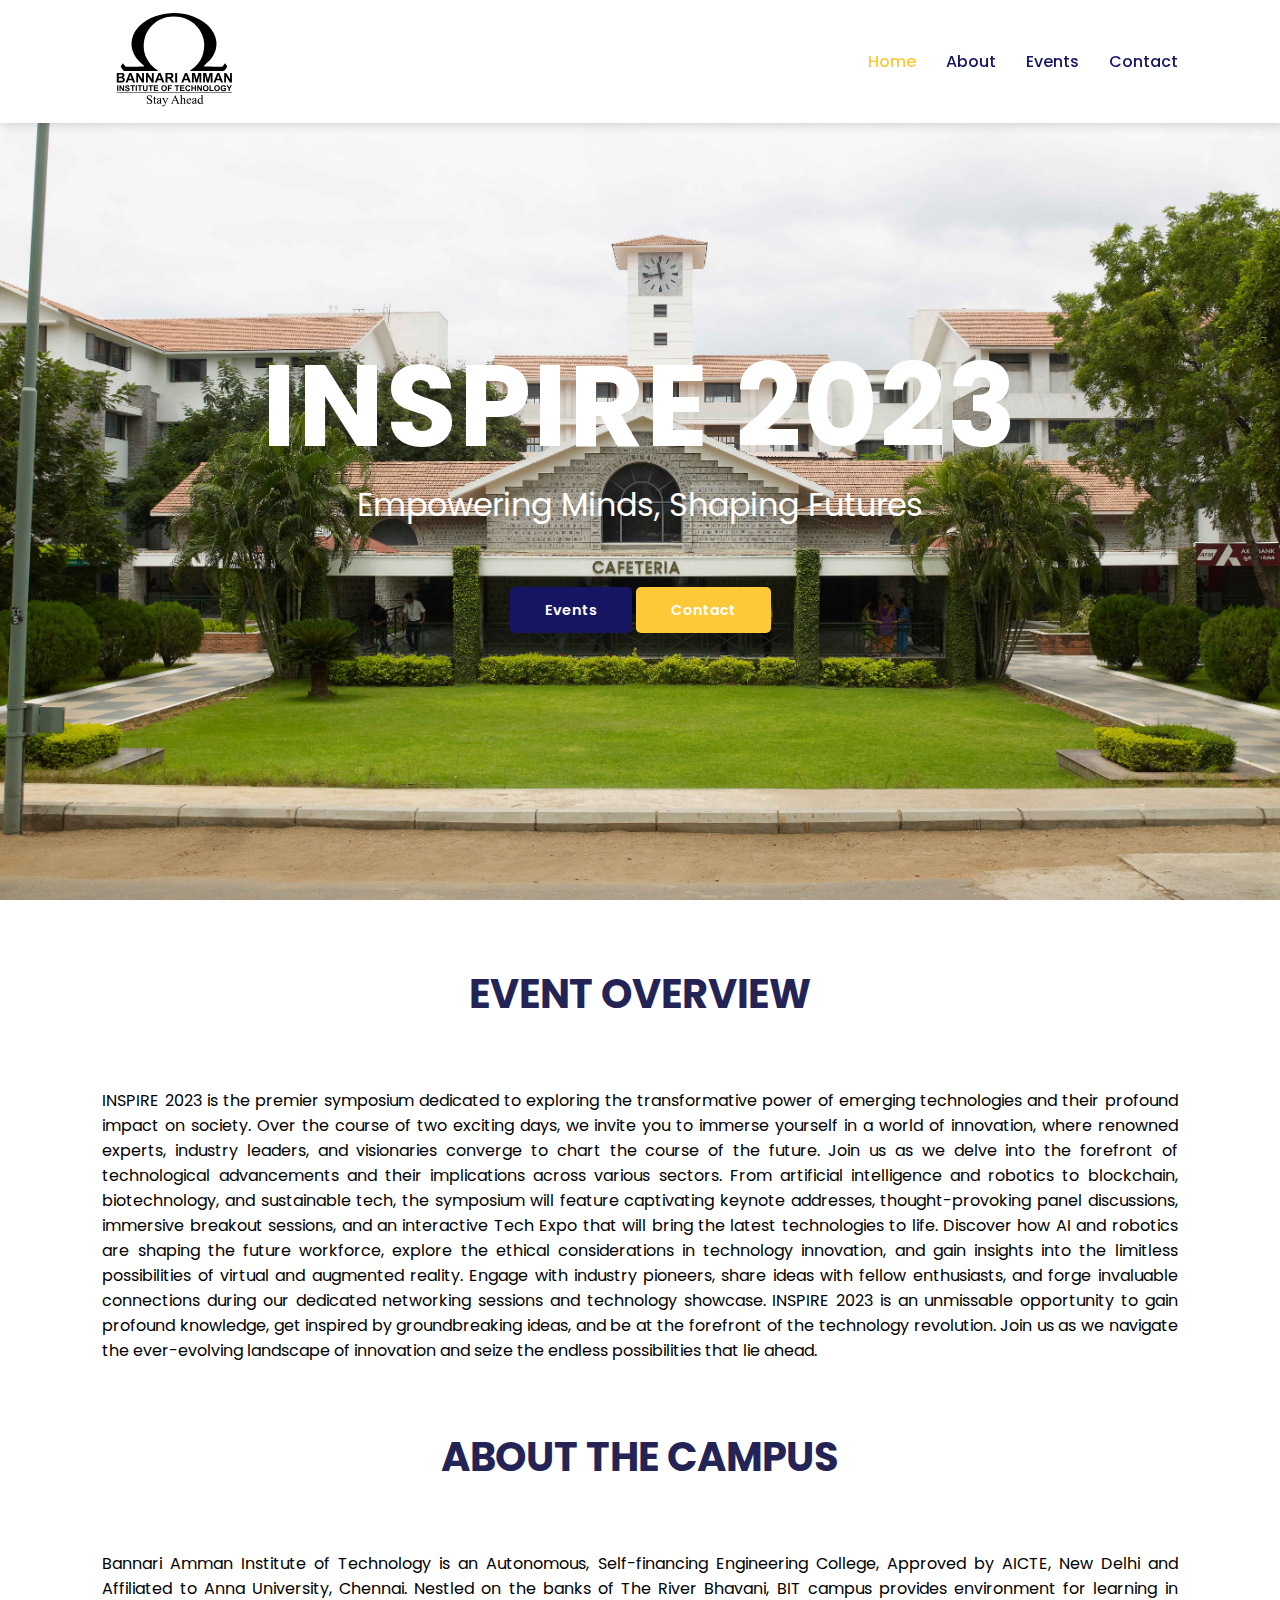
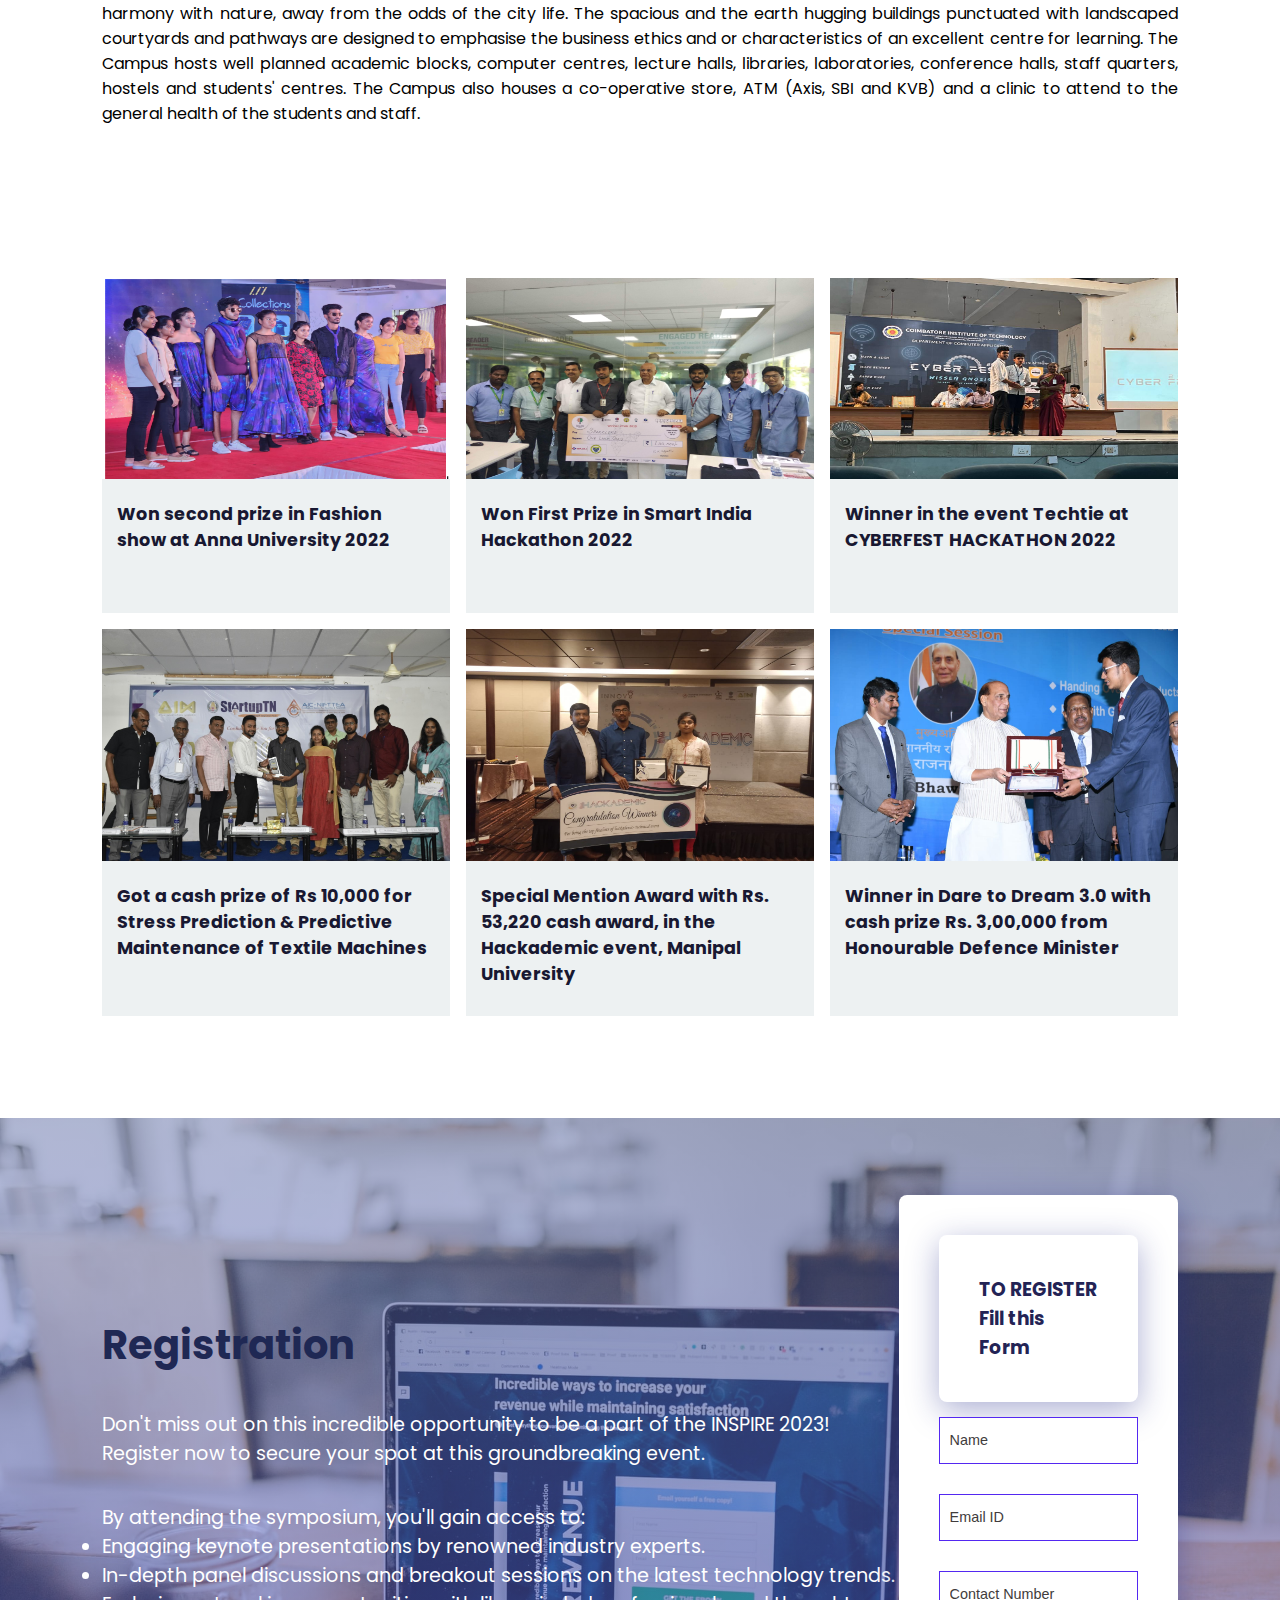
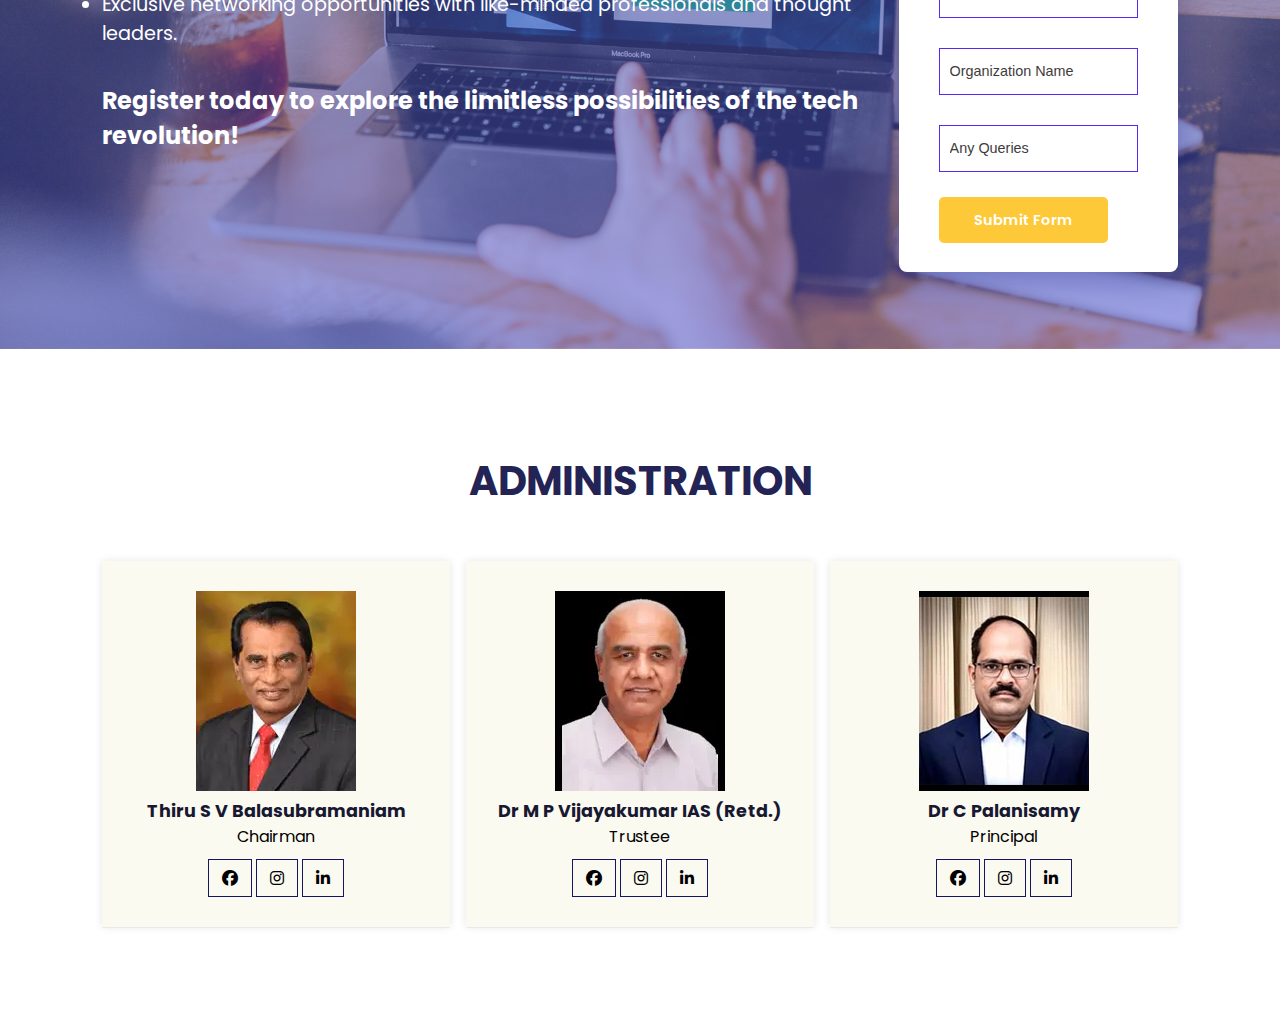
<file: index.html>
<!DOCTYPE html>
<html lang="en">
<head>
	<meta charset="UTF-8">
	<meta name="viewport" content="width=device-width, initial-scale=1.0">
	<title>INSPIRE 2023</title>

	<!-- font Awesome CDN link -->
	<link rel="stylesheet" href="https://cdnjs.cloudflare.com/ajax/libs/font-awesome/6.1.1/css/all.min.css" />

	<!-- External CSS -->
	<link rel="stylesheet" href="style.css">

	<!-- JQuery CDN link -->
	<script src="https://code.jquery.com/jquery-3.6.0.min.js" integrity="sha256-/xUj+3OJU5yExlq6GSYGSHk7tPXikynS7ogEvDej/m4=" crossorigin="anonymous"></script>
</head>
<body>
	<!-- Navigation start -->
	<nav>
		<img src="img/logo.svg" class="logo" alt="">

		<div class="navigation">
			<ul>
				<i id="menu-close" class="fas fa-times"></i>
				<li><a href="index.html" class="active">Home</a></li>
				<li><a href="about.html">About</a></li>
				<li><a href="courses.html">Events</a></li>
				<li><a href="contact.html">Contact</a></li>
			</ul>

			<img src="img/menu.png" id="menu-btn" alt="">
		</div>
	</nav>
	<!-- Navigation ends -->


	<!-- Hero section starts from here -->
	<section id="home">
		<h2>
			INSPIRE 2023
		</h2>
		<p>
			Empowering Minds, Shaping Futures
		</p><br><br>
		<div class="btn">
			<a href="courses.html" class="blue">Events</a>
			<a href="contact.html" class="yellow">Contact</a>
		</div>
	</section>
	<!-- Hero section ends from here -->


	<!-- Features section starts from here -->
	<section id="features">
		<h1>EVENT OVERVIEW</h1>
		<p>INSPIRE 2023 is the premier symposium dedicated to exploring the transformative power of emerging technologies and their profound impact on society. Over the course of two exciting days, we invite you to immerse yourself in a world of innovation, where renowned experts, industry leaders, and visionaries converge to chart the course of the future. Join us as we delve into the forefront of technological advancements and their implications across various sectors. From artificial intelligence and robotics to blockchain, biotechnology, and sustainable tech, the symposium will feature captivating keynote addresses, thought-provoking panel discussions, immersive breakout sessions, and an interactive Tech Expo that will bring the latest technologies to life. Discover how AI and robotics are shaping the future workforce, explore the ethical considerations in technology innovation, and gain insights into the limitless possibilities of virtual and augmented reality. Engage with industry pioneers, share ideas with fellow enthusiasts, and forge invaluable connections during our dedicated networking sessions and technology showcase. INSPIRE 2023 is an unmissable opportunity to gain profound knowledge, get inspired by groundbreaking ideas, and be at the forefront of the technology revolution. Join us as we navigate the ever-evolving landscape of innovation and seize the endless possibilities that lie ahead.</p>
		<h1>ABOUT THE CAMPUS</h1>
		<p>Bannari Amman Institute of Technology is an Autonomous, Self-financing Engineering College, Approved by AICTE, New Delhi and Affiliated to Anna University, Chennai. Nestled on the banks of The River Bhavani, BIT campus provides environment for learning in harmony with nature, away from the odds of the city life. The spacious and the earth hugging buildings punctuated with landscaped courtyards and pathways are designed to emphasise the business ethics and or characteristics of an excellent centre for learning. The Campus hosts well planned academic blocks, computer centres, lecture halls, libraries, laboratories, conference halls, staff quarters, hostels and students' centres. The Campus also houses a co-operative store, ATM (Axis, SBI and KVB) and a clinic to attend to the general health of the students and staff.</p>
		</div>
	</section>
	<!-- Features section ends from here -->


	<!-- Courses section starts from here -->
	<section id="course">
		<div class="course-box">
			<div class="courses">
				<img src="img/c1.jpg" alt="">
				<div class="details">
					<h6>Won second prize in Fashion show at Anna University 2022</h6>
				</div>
			</div>

			<div class="courses">
				<img src="img/c2.jpg" alt="">
				<div class="details">
					<h6>Won First Prize in Smart India Hackathon 2022</h6>
				</div>
			</div>

			<div class="courses">
				<img src="img/c3.jpg" alt="">
				<div class="details">
					<h6>Winner in the event Techtie at CYBERFEST HACKATHON 2022</h6>
				</div>
			</div>

			<div class="courses">
				<img src="img/c4.jpg" alt="">
				<div class="details">
					<h6>Got a cash prize of Rs 10,000 for Stress Prediction & Predictive Maintenance of Textile Machines</h6>
				</div>
			</div>

			<div class="courses">
				<img src="img/c5.jpg" alt="">
				<div class="details">
					<h6>Special Mention Award with Rs. 53,220 cash award, in the Hackademic event, Manipal University</h6>
				</div>
			</div>

			<div class="courses">
				<img src="img/c6.jpg" alt="">
				<div class="details">
					<h6>Winner in Dare to Dream 3.0 with cash prize Rs. 3,00,000 from Honourable Defence Minister</h6>
				</div>
			</div>
		</div>
	</section>
	<!-- Courses section ends from here -->


	<!-- Registration section starts from here -->
	<section id="registration">
		<div class="reminder">
			<h1>Registration</h1>
			<br>
			<p>Don't miss out on this incredible opportunity to be a part of the INSPIRE 2023!<br>Register now to secure your spot at this groundbreaking event.</p>
			<br>
			<p>By attending the symposium, you'll gain access to:</p>
			<ul>
				<li>Engaging keynote presentations by renowned industry experts.</li>
				<li>In-depth panel discussions and breakout sessions on the latest technology trends.</li>
				<li>Exclusive networking opportunities with like-minded professionals and thought leaders.</li>
			</ul><br>
			<h3>Register today to explore the limitless possibilities of the tech revolution!</h3>
		</div>

		<div class="form">
			<h3>TO REGISTER<br>Fill this Form</h3>
			<input type="text" placeholder="Name" name="" id="">
			<input type="email" placeholder="Email ID" name="" id="">
			<input type="text" placeholder="Contact Number" name="" id="">
			<input type="text" placeholder="Organization Name" name="" id="">
			<input type="text" placeholder="Any Queries" name="" id="">

			<div class="btn">
				<a href="#" class="yellow">Submit Form</a>
			</div>
		</div>
	</section>
	<!-- Registration section ends from here -->


	<!-- Experts section starts from here -->
	<section id="experts">
		<h1>ADMINISTRATION</h1>
		<div class="expert-box">
			<div class="profile">
				<img src="img/pro1.webp" alt="">
				<h6>Thiru S V Balasubramaniam</h6>
				<p>Chairman</p>
				<div class="pro-links">
					<i class="fab fa-facebook"></i>
					<i class="fab fa-instagram"></i>
					<i class="fab fa-linkedin-in"></i>
				</div>
			</div>

			<div class="profile">
				<img src="img/pro2.webp" alt="">
				<h6>Dr M P Vijayakumar IAS (Retd.) </h6>
				<p>Trustee</p>
				<div class="pro-links">
					<i class="fab fa-facebook"></i>
					<i class="fab fa-instagram"></i>
					<i class="fab fa-linkedin-in"></i>
				</div>
			</div>

			<div class="profile">
				<img src="img/pro3.webp" alt="">
				<h6>Dr C Palanisamy</h6>
				<p>Principal</p>
				<div class="pro-links">
					<i class="fab fa-facebook"></i>
					<i class="fab fa-instagram"></i>
					<i class="fab fa-linkedin-in"></i>
				</div>
			</div>

		</div>
	</section>
	<!-- Experts section ends from here -->

	
	<script>
		// Show menu links on burger click
		$('#menu-btn').click(function(){
			$('nav .navigation ul').addClass('active')
		});

		// Hide navbar on click function
		$('#menu-close').click(function(){
			$('nav .navigation ul').removeClass('active')
		});
	</script>
</body>
</html>
</file>
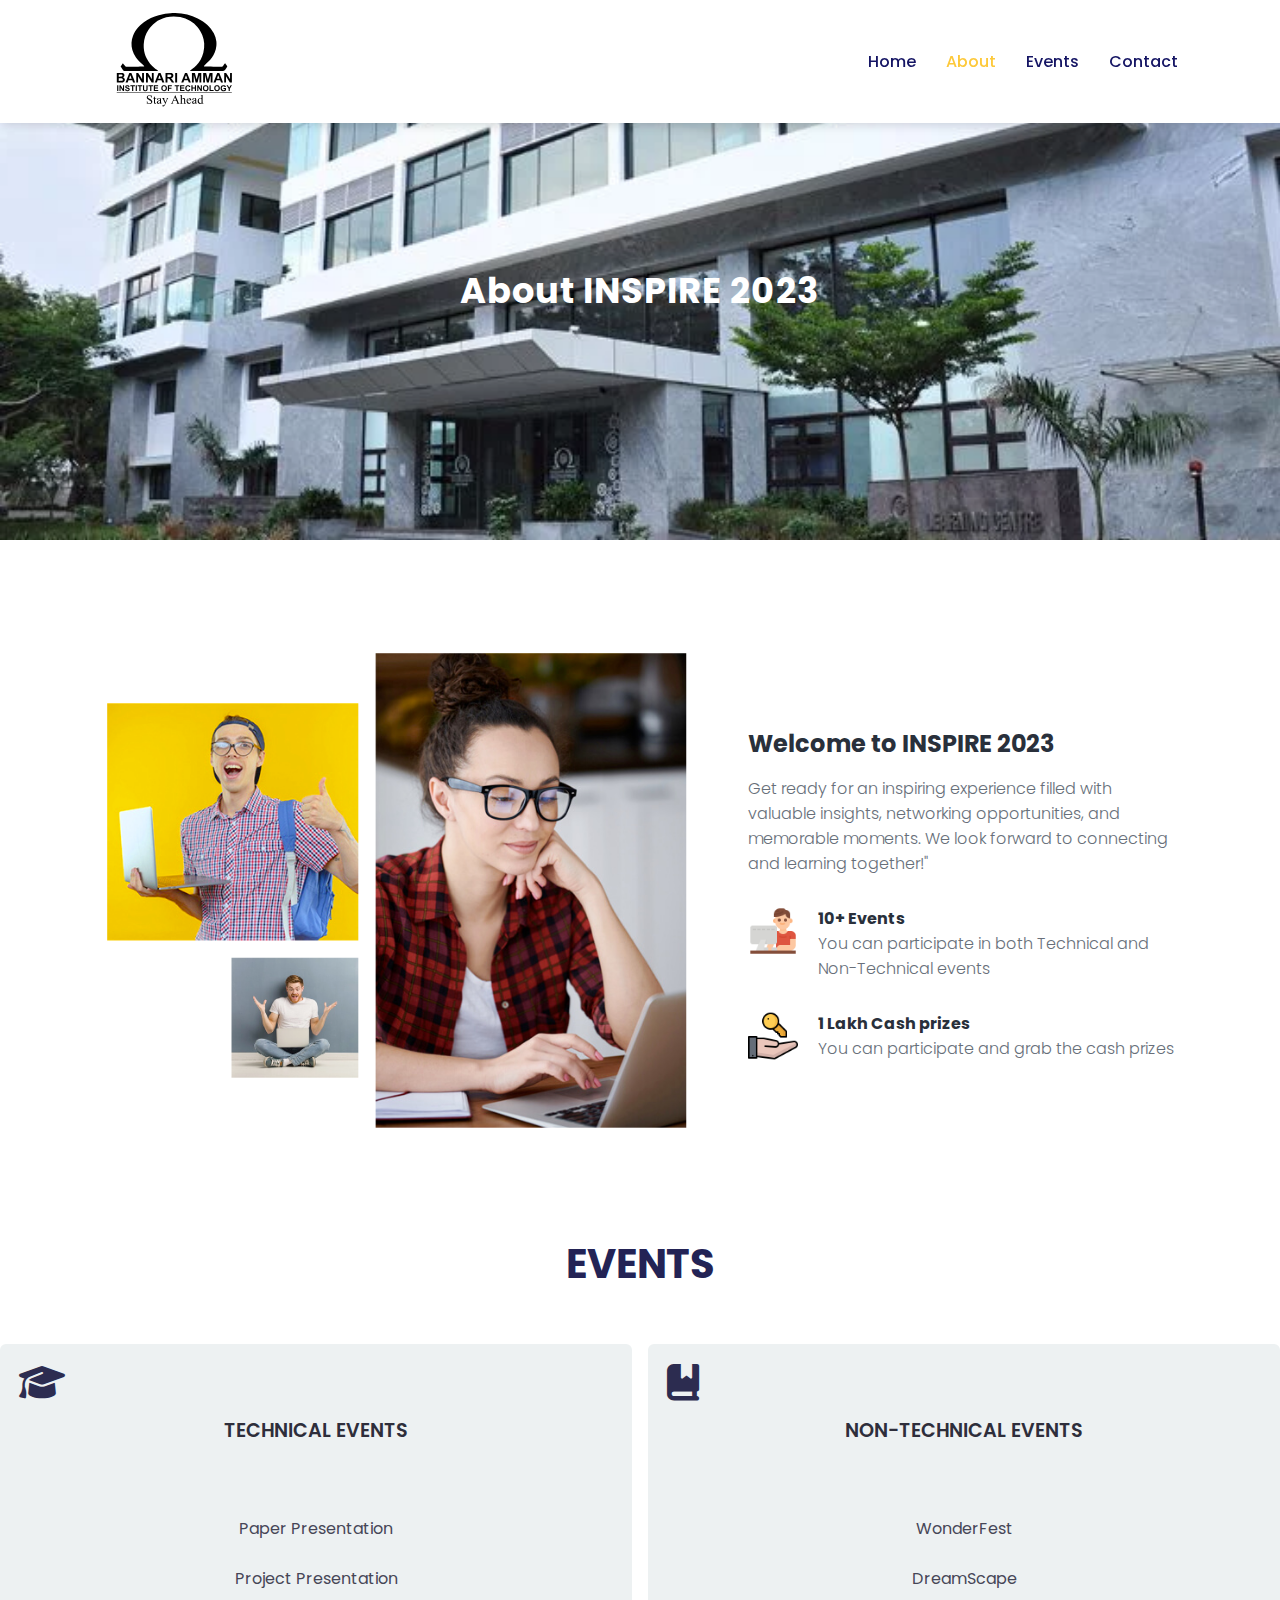
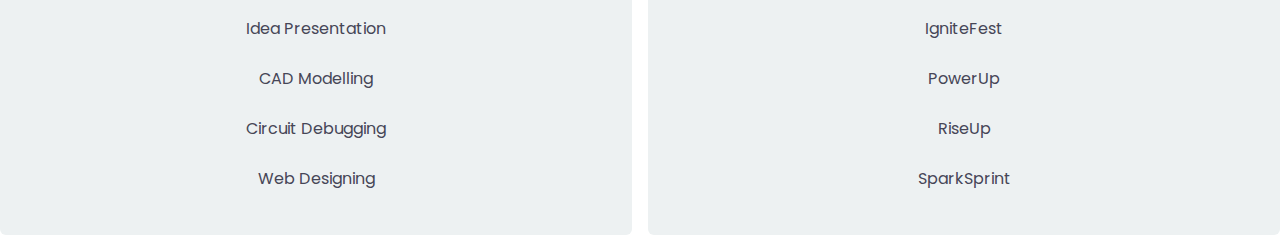
<file: about.html>
<!DOCTYPE html>
<html lang="en">
<head>
	<meta charset="UTF-8">
	<meta name="viewport" content="width=device-width, initial-scale=1.0">
	<title>INSPIRE 2023</title>

	<!-- font Awesome CDN link -->
	<link rel="stylesheet" href="https://cdnjs.cloudflare.com/ajax/libs/font-awesome/6.1.1/css/all.min.css" />

	<!-- External CSS -->
	<link rel="stylesheet" href="style.css">
	<link rel="stylesheet" href="about.css">

	<!-- JQuery CDN link -->
	<script src="https://code.jquery.com/jquery-3.6.0.min.js" integrity="sha256-/xUj+3OJU5yExlq6GSYGSHk7tPXikynS7ogEvDej/m4=" crossorigin="anonymous"></script>
</head>
<body>
	<!-- Navigation start -->
	<nav>
		<img src="img/logo.svg" class="logo" alt="">

		<div class="navigation">
			<ul>
				<i id="menu-close" class="fas fa-times"></i>
				<li><a href="index.html">Home</a></li>
				<li><a href="about.html" class="active">About</a></li>
				<li><a href="courses.html">Events</a></li>
				<li><a href="contact.html">Contact</a></li>
			</ul>

			<img src="img/menu.png" id="menu-btn" alt="">
		</div>
	</nav>
	<!-- Navigation ends -->


	<!-- Hero section starts from here -->
	<section id="about-home">
		<h2>
			About INSPIRE 2023
		</h2>
	</section>
	<!-- Hero section ends from here -->


	<!-- About section starts from here -->
	<section id="about-container">
		<div class="about-img">
			<img src="img/a.png" alt="">
		</div>
		<div class="about-text">
			<h2>
				Welcome to INSPIRE 2023
			</h2>
			<p>
				Get ready for an inspiring experience filled with valuable insights, networking opportunities, and memorable moments. We look forward to connecting and learning together!"
			</p>

			<div class="about-fe">
				<img src="img/fe1.png" alt="">
				<div class="fe-text">
					<h5>10+ Events</h5>
					<p>
						You can participate in both Technical and Non-Technical events
					</p>
				</div>
			</div>
			<div class="about-fe">
				<img src="img/fe2.png" alt="">
				<div class="fe-text">
					<h5>1 Lakh Cash prizes</h5>
					<p>
						You can participate and grab the cash prizes
					</p>
				</div>
			</div>
		</div>
	</section>
	<!-- About section ends from here -->


	<!-- Features section starts from here -->
	<section id="features">
		<h1>EVENTS</h1>

		<div class="fea-base">
			<div class="fea-box">
				<i class="fas fa-graduation-cap"></i>
				<h3>TECHNICAL EVENTS</h3>
				<p>
					Paper Presentation<br><br>
					Project Presentation<br><br>
					Idea Presentation<br><br>
					CAD Modelling<br><br>
					Circuit Debugging<br><br>
					Web Designing<br><br>
				</p>
			</div>

			<div class="fea-box">
				<i class="fa-solid fa-book-bookmark"></i>
				<h3>NON-TECHNICAL EVENTS</h3>
				<p>
					WonderFest<br><br>
					DreamScape<br><br>
					IgniteFest<br><br>
					PowerUp<br><br>
					RiseUp<br><br>
					SparkSprint<br><br>
				</p>
			</div>
		</div>
	</section>
	<!-- Features section ends from here -->

	<script>
		// Show menu links on burger click
		$('#menu-btn').click(function(){
			$('nav .navigation ul').addClass('active')
		});

		// Hide navbar on click function
		$('#menu-close').click(function(){
			$('nav .navigation ul').removeClass('active')
		});
	</script>
</body>
</html>
</file>
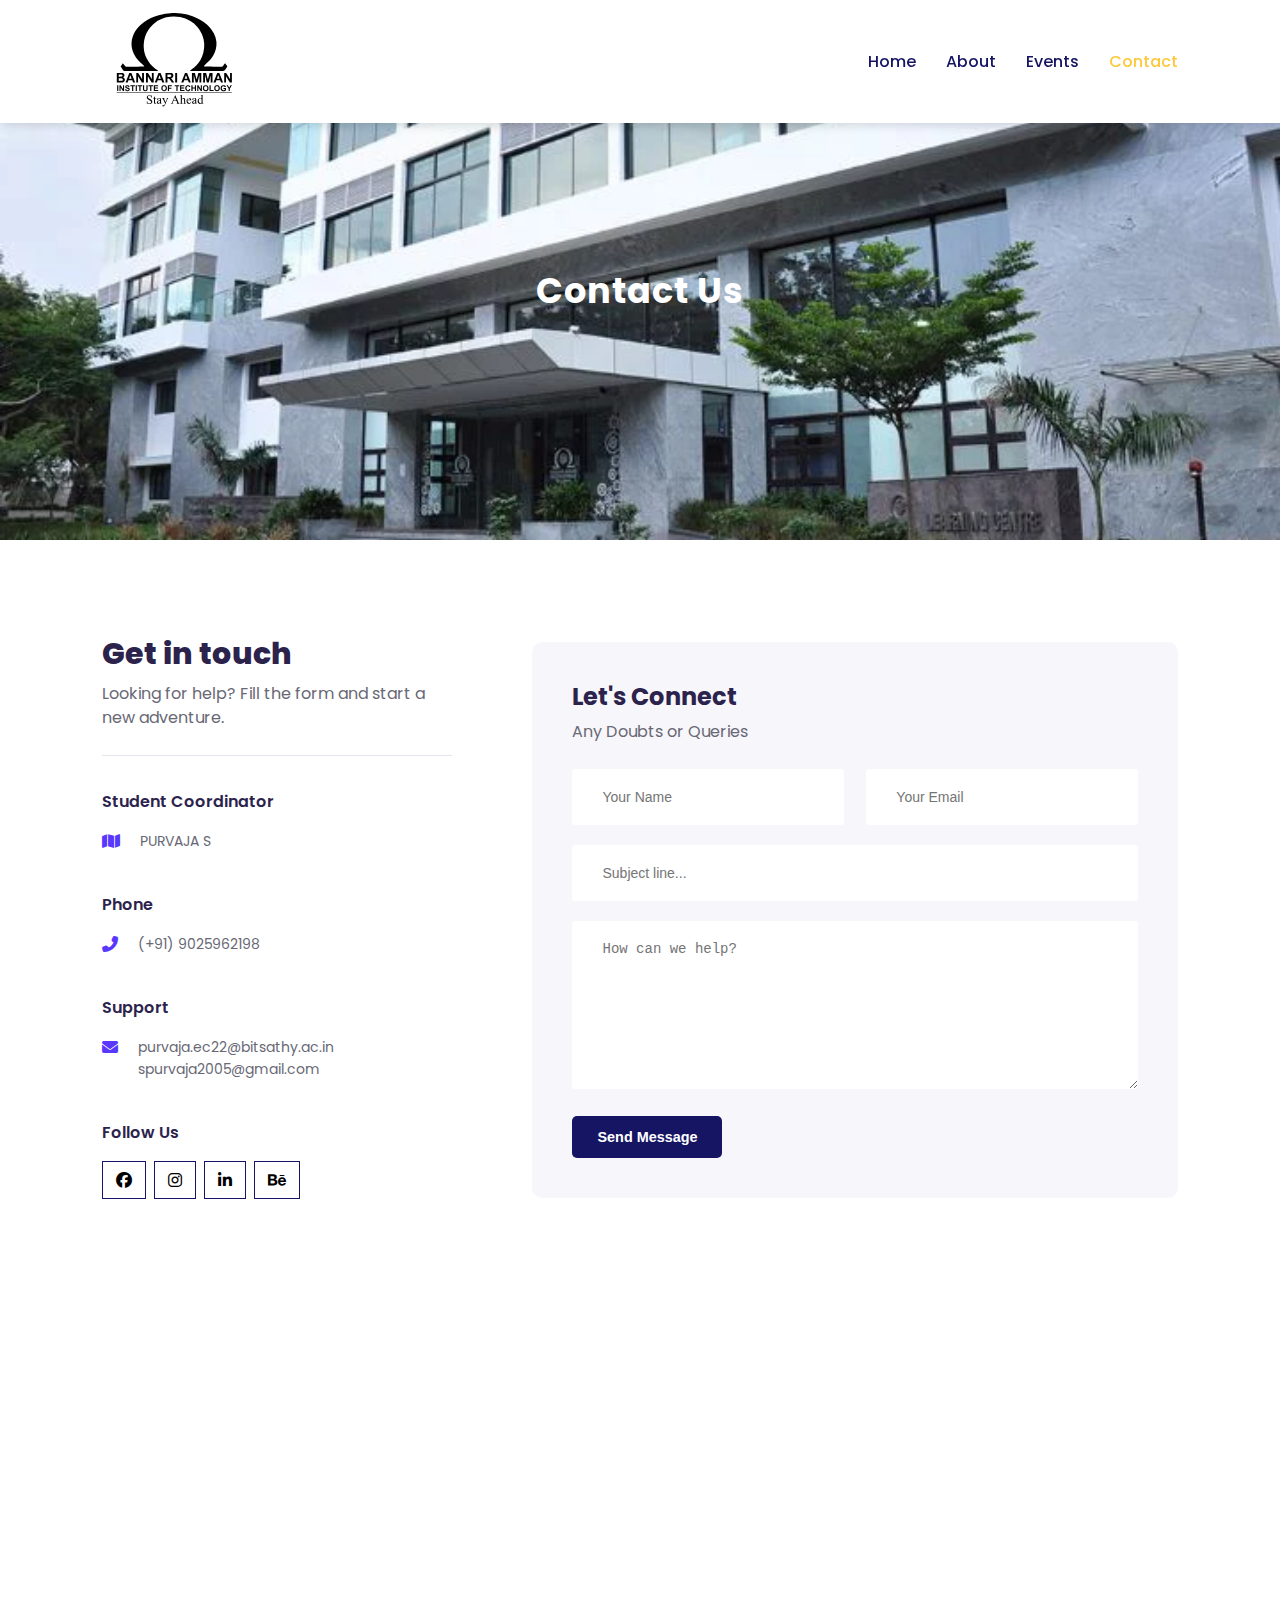
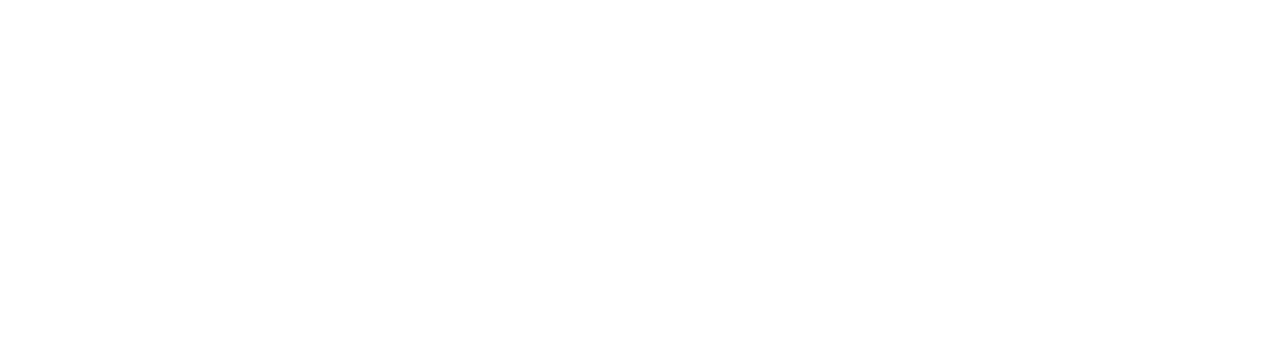
<file: contact.html>
<!DOCTYPE html>
<html lang="en">
<head>
	<meta charset="UTF-8">
	<meta name="viewport" content="width=device-width, initial-scale=1.0">
	<title>Contact Us</title>

	<!-- font Awesome CDN link -->
	<link rel="stylesheet" href="https://cdnjs.cloudflare.com/ajax/libs/font-awesome/6.1.1/css/all.min.css" />

	<!-- External CSS -->
	<link rel="stylesheet" href="style.css">
	<link rel="stylesheet" href="about.css">
	<link rel="stylesheet" href="course-inner.css">
	<link rel="stylesheet" href="contact.css">

	<!-- JQuery CDN link -->
	<script src="https://code.jquery.com/jquery-3.6.0.min.js" integrity="sha256-/xUj+3OJU5yExlq6GSYGSHk7tPXikynS7ogEvDej/m4=" crossorigin="anonymous"></script>
</head>
<body>
	<!-- Navigation start -->
	<nav>
		<img src="img/logo.svg" class="logo" alt="">

		<div class="navigation">
			<ul>
				<i id="menu-close" class="fas fa-times"></i>
				<li><a href="index.html">Home</a></li>
				<li><a href="about.html">About</a></li>
				<li><a href="courses.html">Events</a></li>
				<li><a href="contact.html" class="active">Contact</a></li>
			</ul>

			<img src="img/menu.png" id="menu-btn" alt="">
		</div>
	</nav>
	<!-- Navigation ends -->


	<!-- Hero section starts from here -->
	<section id="about-home">
		<h2>
			Contact Us
		</h2>
	</section>
	<!-- Hero section ends from here -->


	<section id="contact">
		<div class="getin">
			<h2>Get in touch</h2>
			<p>Looking for help? Fill the form and start a new adventure.</p>

			<div class="getin-details">
				<h3>Student Coordinator</h3>
				<div>
					<i class="fa-solid fa-map get"></i>
					<p>PURVAJA S </p>
				</div>

				<h3>Phone</h3>
				<div>
					<i class="fas fa-phone-alt get"></i>
					<p>(+91) 9025962198 </p>
				</div>

				<h3>Support</h3>
				<div>
					<i class="fa-solid fa-envelope get"></i>
					<p>purvaja.ec22@bitsathy.ac.in <br> spurvaja2005@gmail.com </p>
				</div>

				<h3>Follow Us</h3>
				<div class="pro-links">
					<i class="fab fa-facebook"></i>
					<i class="fab fa-instagram"></i>
					<i class="fab fa-linkedin-in"></i>
					<i class="fab fa-behance"></i>
				</div>
			</div>
		</div>

		<div class="form">
			<h4>Let's Connect</h4>
			<p>Any Doubts or Queries</p>
			<div class="form-row">
				<input type="text" placeholder="Your Name">
				<input type="email" placeholder="Your Email">
			</div>
			<div class="form-col">
				<input type="text" placeholder="Subject line...">
			</div>
			<div class="form-col">
				<textarea name="" id="" cols="30" rows="8" placeholder="How can we help?"></textarea>
			</div>

			<div class="form-col">
				<button>Send Message</button>
			</div>
		</div>
	</section>


	<section id="map">
		<iframe src="https://www.google.com/maps/embed?pb=!1m18!1m12!1m3!1d30711686.029386617!2d64.41853642919325!3d20.009139591170264!2m3!1f0!2f0!3f0!3m2!1i1024!2i768!4f13.1!3m3!1m2!1s0x30635ff06b92b791%3A0xd78c4fa1854213a6!2sIndia!5e0!3m2!1sen!2sin!4v1652012148253!5m2!1sen!2sin" style="border:0;" allowfullscreen="" loading="lazy" referrerpolicy="no-referrer-when-downgrade"></iframe>
	</section>


	

	<script>
		// Show menu links on burger click
		$('#menu-btn').click(function(){
			$('nav .navigation ul').addClass('active')
		});

		// Hide navbar on click function
		$('#menu-close').click(function(){
			$('nav .navigation ul').removeClass('active')
		});
	</script>
</body>
</html>
</file>
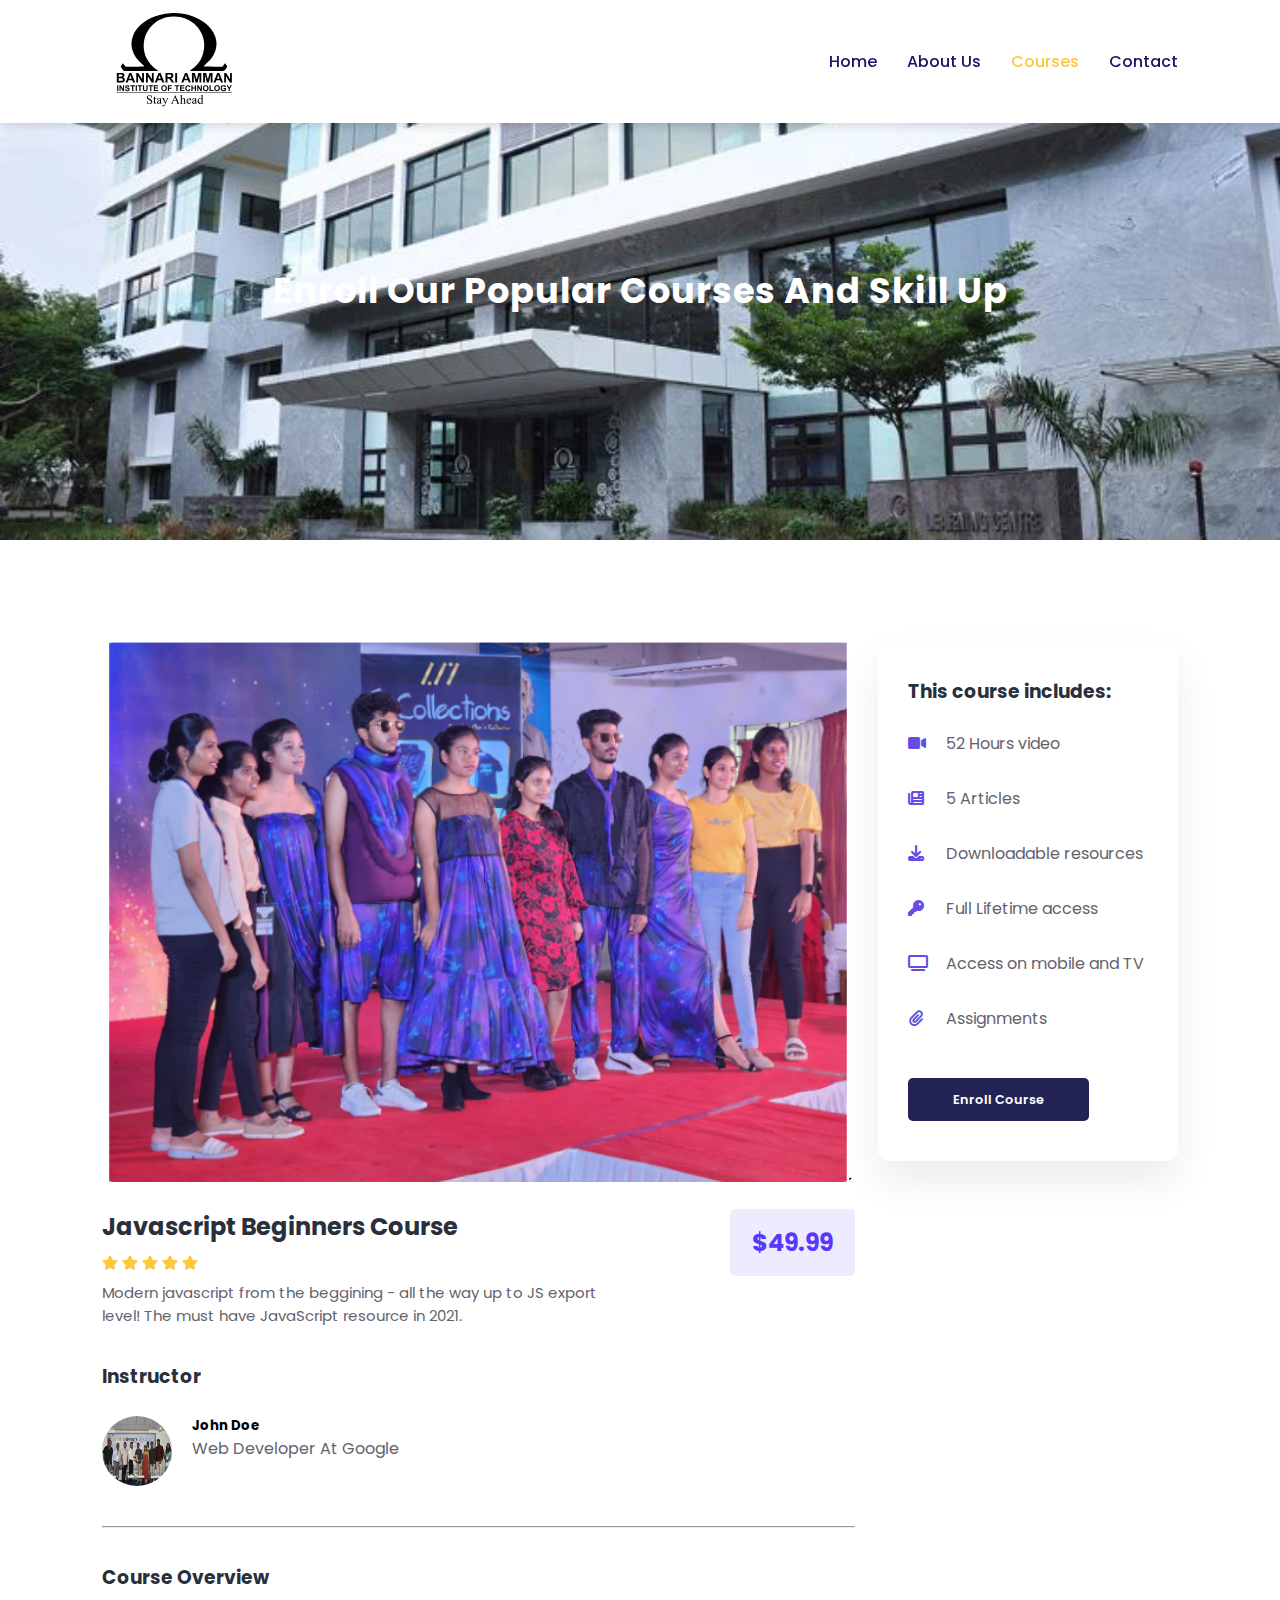
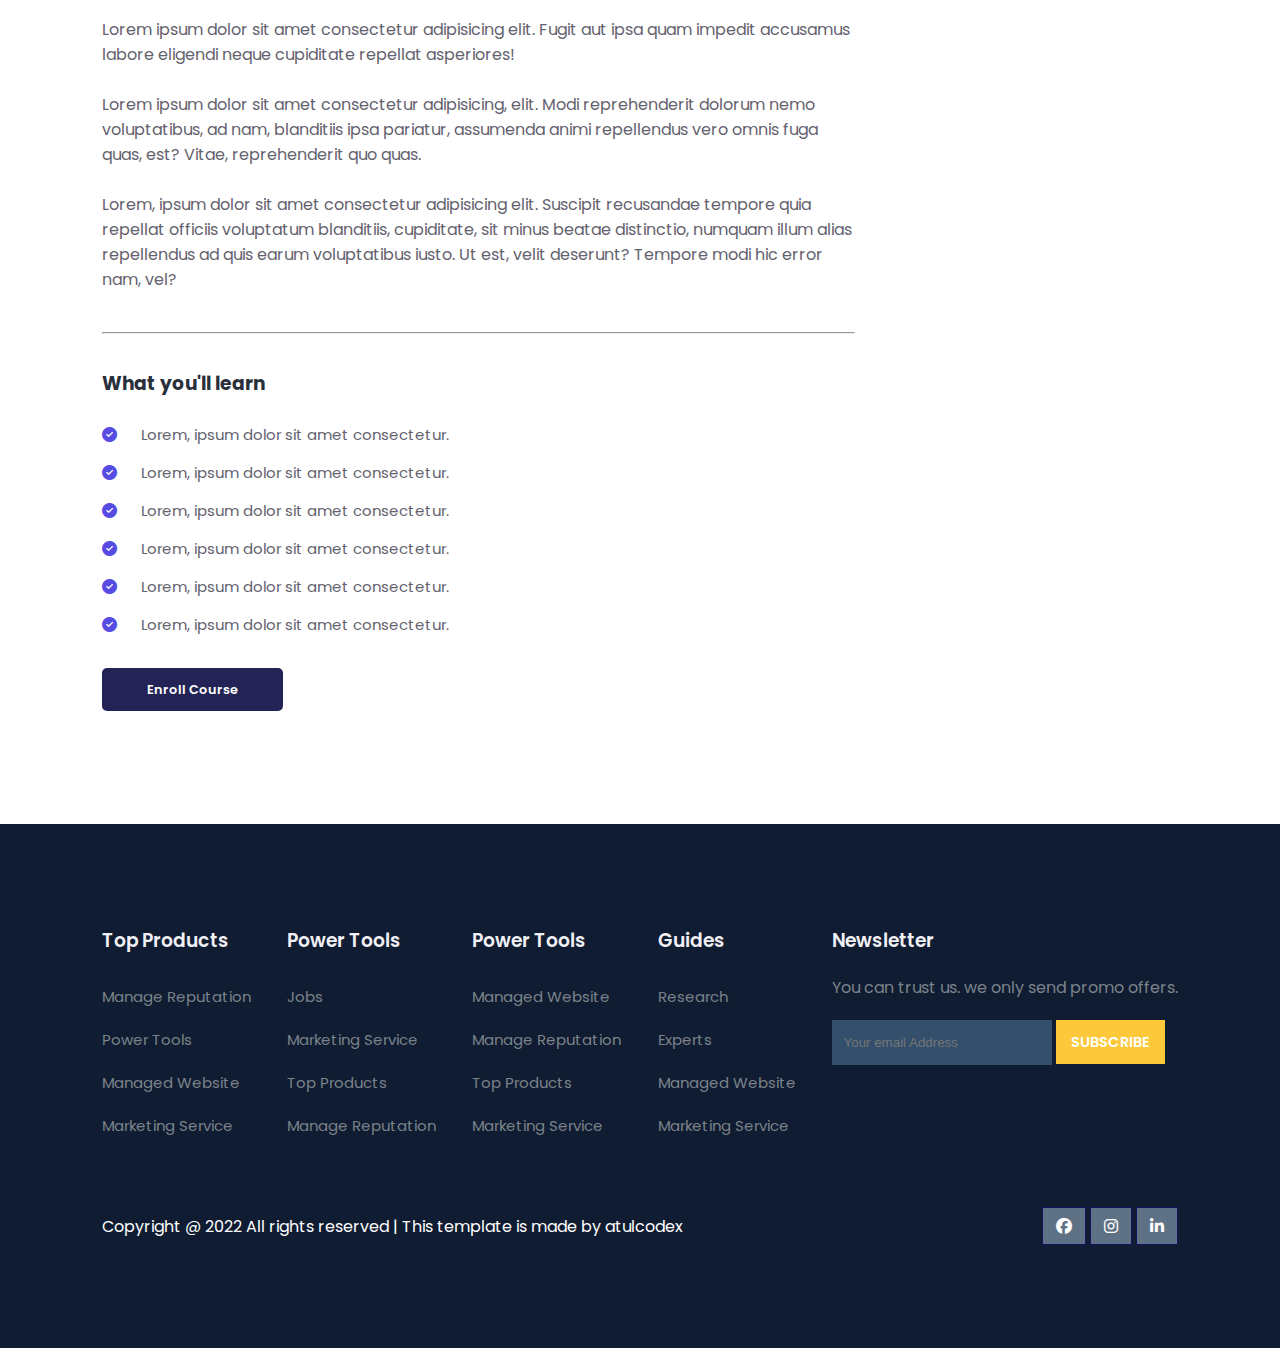
<file: course-inner.html>
<!DOCTYPE html>
<html lang="en">
<head>
	<meta charset="UTF-8">
	<meta name="viewport" content="width=device-width, initial-scale=1.0">
	<title>Events</title>

	<!-- font Awesome CDN link -->
	<link rel="stylesheet" href="https://cdnjs.cloudflare.com/ajax/libs/font-awesome/6.1.1/css/all.min.css" />

	<!-- External CSS -->
	<link rel="stylesheet" href="style.css">
	<link rel="stylesheet" href="about.css">
	<link rel="stylesheet" href="course-inner.css">

	<!-- JQuery CDN link -->
	<script src="https://code.jquery.com/jquery-3.6.0.min.js" integrity="sha256-/xUj+3OJU5yExlq6GSYGSHk7tPXikynS7ogEvDej/m4=" crossorigin="anonymous"></script>
</head>
<body>
	<!-- Navigation start -->
	<nav>
		<img src="img/logo.svg" class="logo" alt="">

		<div class="navigation">
			<ul>
				<i id="menu-close" class="fas fa-times"></i>
				<li><a href="index.html">Home</a></li>
				<li><a href="about.html">About Us</a></li>
				<li><a href="courses.html" class="active">Courses</a></li>
				<li><a href="contact.html">Contact</a></li>
			</ul>

			<img src="img/menu.png" id="menu-btn" alt="">
		</div>
	</nav>
	<!-- Navigation ends -->


	<!-- Hero section starts from here -->
	<section id="about-home">
		<h2>
			Enroll Our Popular Courses And Skill Up
		</h2>
	</section>
	<!-- Hero section ends from here -->


	<!-- Course body section starts -->
	<section id="course-inner">
		<div class="overview">
			<img class="course-img" src="img/c1.jpg" alt="">

			<div class="course-head">
				<div class="c-name">
					<h2>Javascript Beginners Course</h2>

					<div class="star">
						<i class="fa-solid fa-star"></i>
						<i class="fa-solid fa-star"></i>
						<i class="fa-solid fa-star"></i>
						<i class="fa-solid fa-star"></i>
						<i class="fa-solid fa-star"></i>
					</div>

					<p>
						Modern javascript from the beggining - all the way up to JS export level! The must have JavaScript resource in 2021.
					</p>
				</div>
				<span>$49.99</span>
			</div>

			<h3>Instructor</h3>
			<div class="tutor">
				<img src="img/c4.jpg" alt="">
				<div class="tutor-det">
					<h5>John Doe</h5>
					<p>Web Developer At Google</p>
				</div>
			</div>

			<hr>

			<h3>Course Overview</h3>

			<p>
				Lorem ipsum dolor sit amet consectetur adipisicing elit. Fugit aut ipsa quam impedit accusamus labore eligendi neque cupiditate repellat asperiores!
			</p>
			<br>
			<p>
				Lorem ipsum dolor sit amet consectetur adipisicing, elit. Modi reprehenderit dolorum nemo voluptatibus, ad nam, blanditiis ipsa pariatur, assumenda animi repellendus vero omnis fuga quas, est? Vitae, reprehenderit quo quas.
			</p>
			<br>
			<p>
				Lorem, ipsum dolor sit amet consectetur adipisicing elit. Suscipit recusandae tempore quia repellat officiis voluptatum blanditiis, cupiditate, sit minus beatae distinctio, numquam illum alias repellendus ad quis earum voluptatibus iusto. Ut est, velit deserunt? Tempore modi hic error nam, vel?
			</p>

			<hr>

			<h3>What you'll learn</h3>

			<div class="learn">
				<p>
					<i class="far fa-check-circle"></i> Lorem, ipsum dolor sit amet consectetur.
				</p>
				<p>
					<i class="far fa-check-circle"></i> Lorem, ipsum dolor sit amet consectetur.
				</p>
				<p>
					<i class="far fa-check-circle"></i> Lorem, ipsum dolor sit amet consectetur.
				</p>
				<p>
					<i class="far fa-check-circle"></i> Lorem, ipsum dolor sit amet consectetur.
				</p>
				<p>
					<i class="far fa-check-circle"></i> Lorem, ipsum dolor sit amet consectetur.
				</p>
				<p>
					<i class="far fa-check-circle"></i> Lorem, ipsum dolor sit amet consectetur.
				</p>

				<div class="enroll-btn">
					<a href="#" class="blue">Enroll Course</a>
				</div>
			</div>
		</div>

		<div class="enroll">
			<h3>This course includes:</h3>

			<p>
				<i class="fa-solid fa-video"></i> 52 Hours video
			</p>
			<p>
				<i class="fa-solid fa-newspaper"></i> 5 Articles
			</p>
			<p>
				<i class="fa-solid fa-download"></i> Downloadable resources
			</p>
			<p>
				<i class="fa-solid fa-key"></i> Full Lifetime access
			</p>
			<p>
				<i class="fa-solid fa-tv"></i> Access on mobile and TV
			</p>
			<p>
				<i class="fa-solid fa-paperclip"></i> Assignments
			</p>

			<div class="enroll-btn">
				<a href="#" class="blue">Enroll Course</a>
			</div>
		</div>
	</section>
	<!-- Course body section starts -->


	<!-- Footer section starts from here -->
	<footer>
		<div class="footer-col">
			<h3>Top Products</h3>
			<li>Manage Reputation</li>
			<li>Power Tools</li>
			<li>Managed Website</li>
			<li>Marketing Service</li>
		</div>

		<div class="footer-col">
			<h3>Power Tools</h3>
			<li>Jobs</li>
			<li>Marketing Service</li>
			<li>Top Products</li>
			<li>Manage Reputation</li>
		</div>

		<div class="footer-col">
			<h3>Power Tools</h3>
			<li>Managed Website</li>
			<li>Manage Reputation</li>
			<li>Top Products</li>
			<li>Marketing Service</li>
		</div>

		<div class="footer-col">
			<h3>Guides</h3>
			<li>Research</li>
			<li>Experts</li>
			<li>Managed Website</li>
			<li>Marketing Service</li>
		</div>

		<div class="footer-col">
			<h3>Newsletter</h3>
			<p>You can trust us. we only send promo offers.</p>

			<div class="subscribe">
				<input type="email" placeholder="Your email Address">
				<a href="#" class="yellow">SUBSCRIBE</a>
			</div>
		</div>

		<div class="copyright">
			<p>
				Copyright @ 2022 All rights reserved | This template is made by <a href="https://atulcodex.com" target="_blank">atulcodex</a>
			</p>
			<div class="pro-links">
				<i class="fab fa-facebook"></i>
				<i class="fab fa-instagram"></i>
				<i class="fab fa-linkedin-in"></i>
			</div>
		</div>
	</footer>
	<!-- Footer section ends from here -->

	<script>
		// Show menu links on burger click
		$('#menu-btn').click(function(){
			$('nav .navigation ul').addClass('active')
		});

		// Hide navbar on click function
		$('#menu-close').click(function(){
			$('nav .navigation ul').removeClass('active')
		});
	</script>
</body>
</html>
</file>
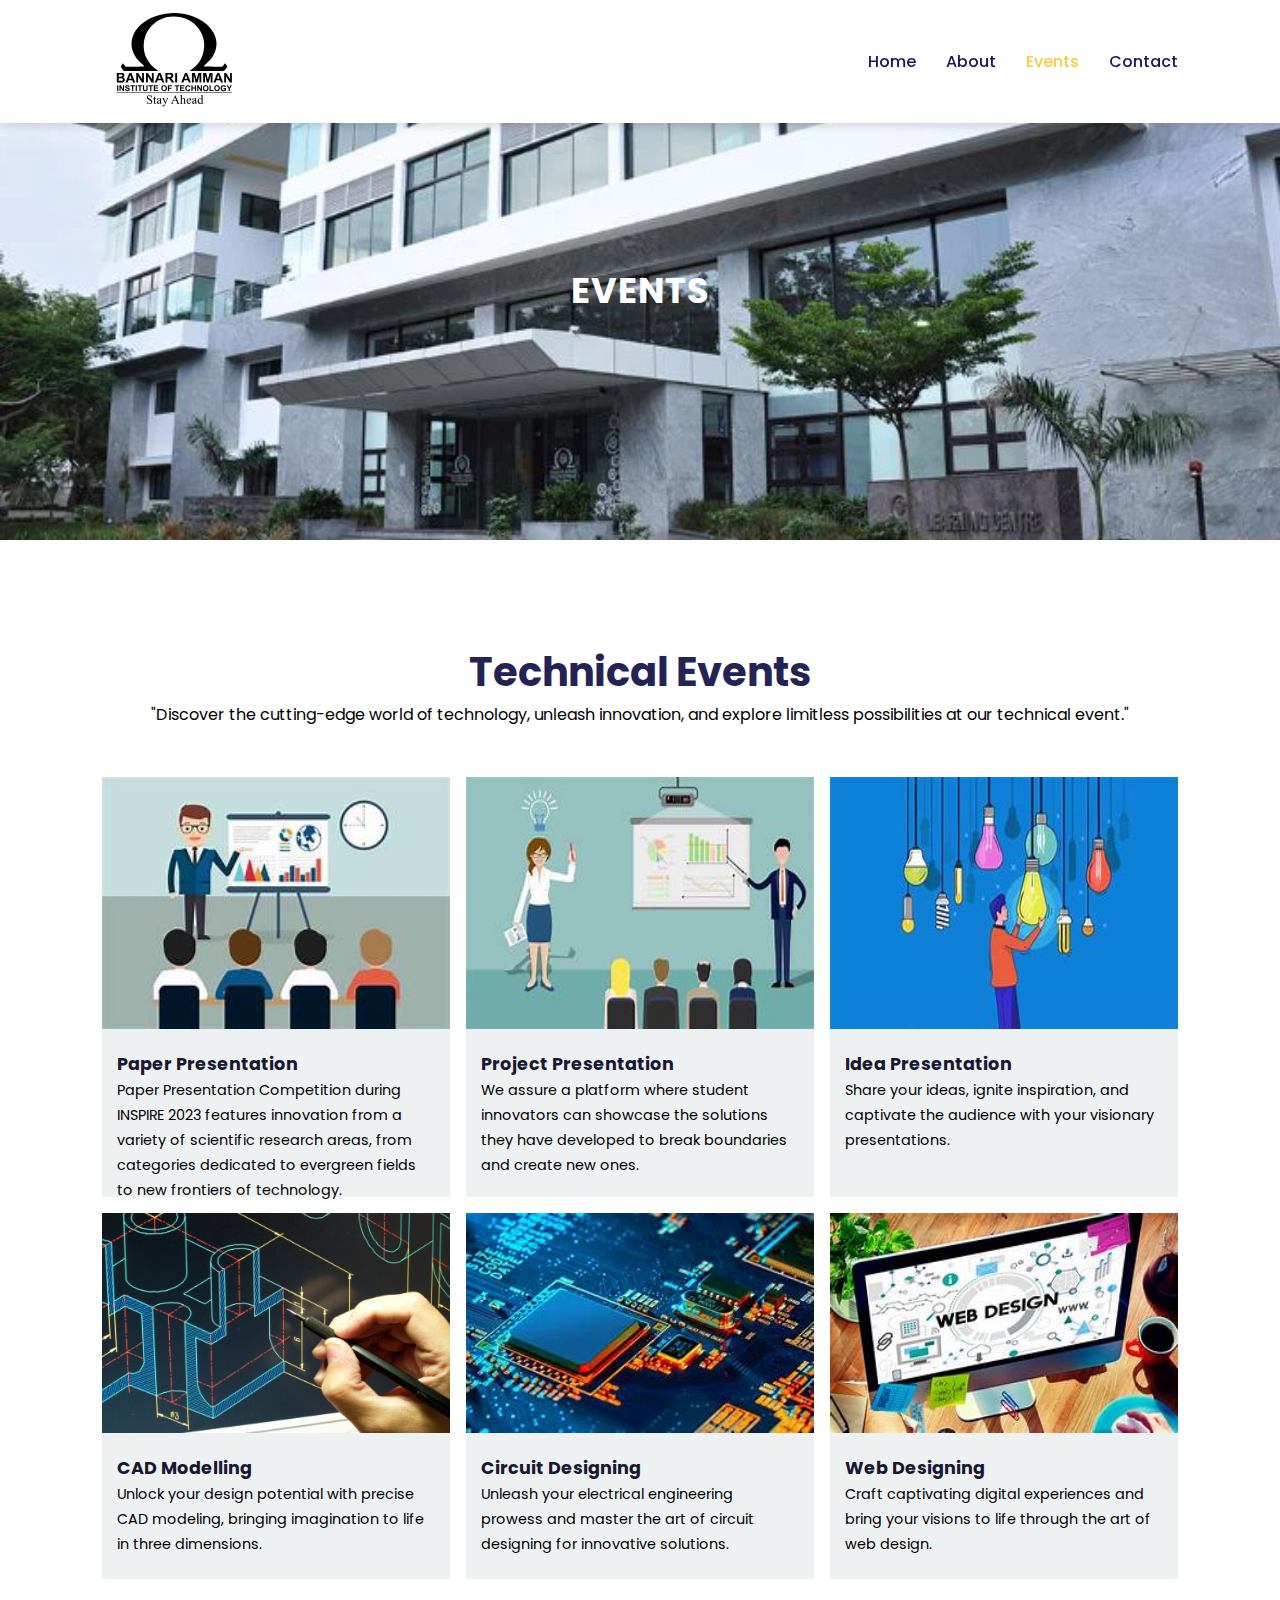
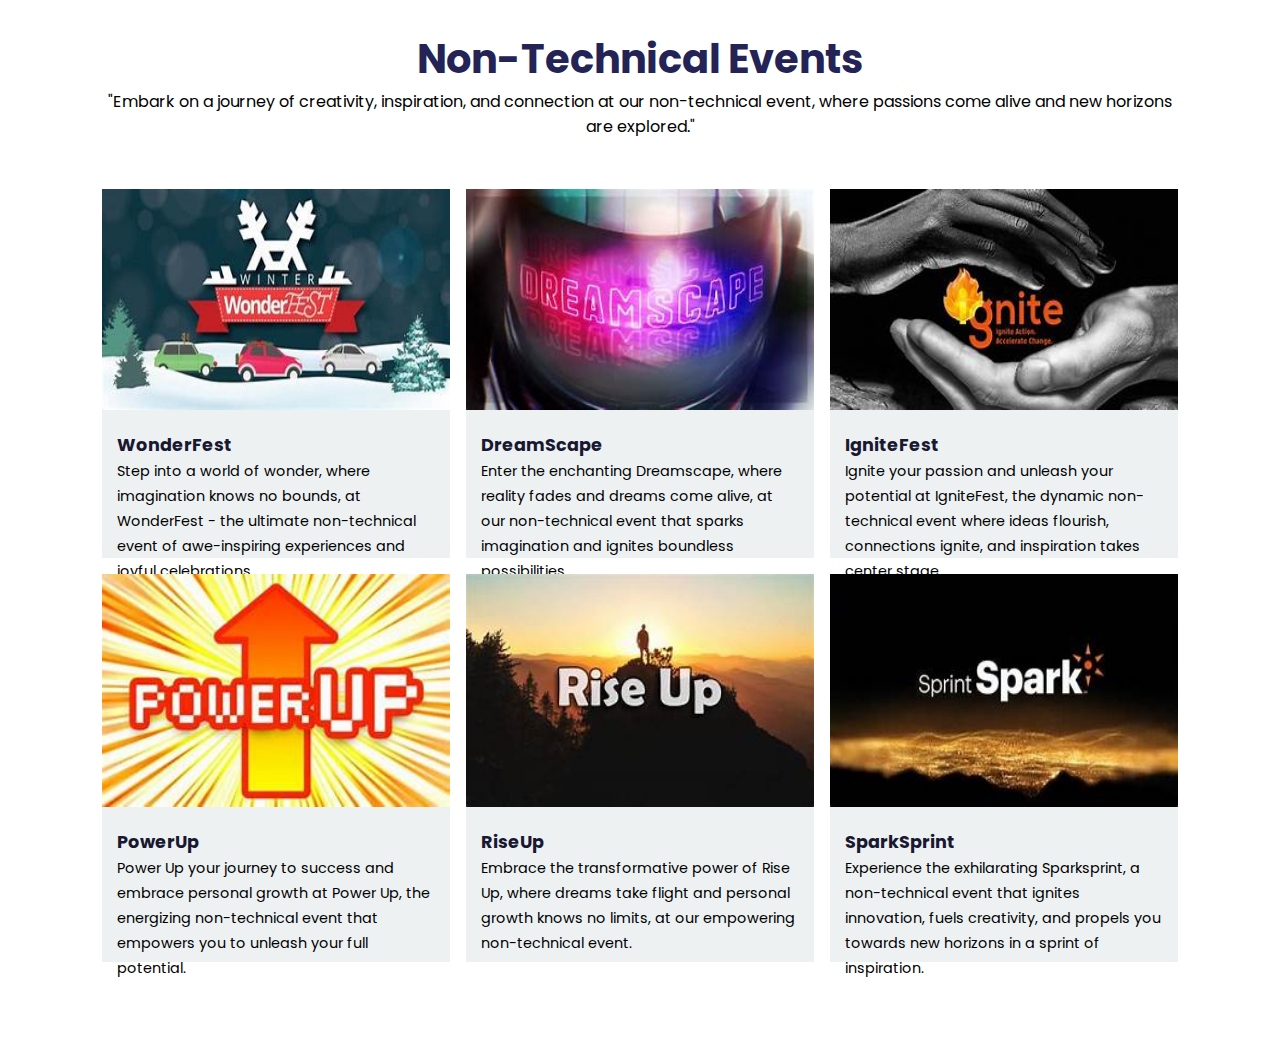
<file: courses.html>
<!DOCTYPE html>
<html lang="en">
<head>
	<meta charset="UTF-8">
	<meta name="viewport" content="width=device-width, initial-scale=1.0">
	<title>Courses</title>

	<!-- font Awesome CDN link -->
	<link rel="stylesheet" href="https://cdnjs.cloudflare.com/ajax/libs/font-awesome/6.1.1/css/all.min.css" />

	<!-- External CSS -->
	<link rel="stylesheet" href="style.css">
	<link rel="stylesheet" href="about.css">

	<!-- JQuery CDN link -->
	<script src="https://code.jquery.com/jquery-3.6.0.min.js" integrity="sha256-/xUj+3OJU5yExlq6GSYGSHk7tPXikynS7ogEvDej/m4=" crossorigin="anonymous"></script>
</head>
<body>
	<!-- Navigation start -->
	<nav>
		<img src="img/logo.svg" class="logo" alt="">

		<div class="navigation">
			<ul>
				<i id="menu-close" class="fas fa-times"></i>
				<li><a href="index.html">Home</a></li>
				<li><a href="about.html">About</a></li>
				<li><a href="courses.html" class="active">Events</a></li>
				<li><a href="contact.html">Contact</a></li>
			</ul>

			<img src="img/menu.png" id="menu-btn" alt="">
		</div>
	</nav>
	<!-- Navigation ends -->


	<!-- Hero section starts from here -->
	<section id="about-home">
		<h2>
			EVENTS
		</h2>
	</section>
	<!-- Hero section ends from here -->

		<!-- Courses section starts from here -->
	<section id="course">
		<h1>Technical Events</h1>
		<p>"Discover the cutting-edge world of technology, unleash innovation, and explore limitless possibilities at our technical event."</p>

		<div class="course-box">
			<div onclick="window.location.href='course-inner.html'" class="courses">
				<a href=""><img src="img/t1.jpg" alt="" ></a>
				<div class="details">
					<h6>Paper Presentation</h6>
					<span>Paper Presentation Competition during INSPIRE 2023 features innovation from a variety of scientific research areas, from categories dedicated to evergreen fields to new frontiers of technology.</span>
				</div>
			</div>

			<div class="courses">
				<a href=""><img src="img/t2.jpg" alt=""></a>
				<div class="details">
					<h6>Project Presentation</h6>
					<span>We assure a platform where student innovators can showcase the solutions they have developed to break boundaries and create new ones.</span>
				</div>
			</div>

			<div class="courses">
				<a href=""><img src="img/t3.jpg" alt=""></a>
				<div class="details">
					<h6>Idea Presentation</h6>
					<span>Share your ideas, ignite inspiration, and captivate the audience with your visionary presentations.</span>
				</div>
			</div>

			<div class="courses">
				<a href=""><img src="img/t4.jpg" alt=""></a>
				<div class="details">
					<h6>CAD Modelling</h6>
					<span>Unlock your design potential with precise CAD modeling, bringing imagination to life in three dimensions.</span>
				</div>
			</div>

			<div class="courses">
				<a href=""><img src="img/t5.jpg" alt=""></a>
				<div class="details">
					<h6>Circuit Designing</h6>
					<span>Unleash your electrical engineering prowess and master the art of circuit designing for innovative solutions.</span>
				</div>
			</div>

			<div class="courses">
				<a href=""><img src="img/t6.jpg" alt=""></a>
				<div class="details">
					<h6>Web Designing</h6>
					<span>Craft captivating digital experiences and bring your visions to life through the art of web design.</span>
				</div>
			</div>
		</div>
		<br><br>
		<h1>Non-Technical Events</h1>
		<p>"Embark on a journey of creativity, inspiration, and connection at our non-technical event, where passions come alive and new horizons are explored."</p>

		<div class="course-box">
			<div onclick="window.location.href='course-inner.html'" class="courses">
				<a href=""><img src="img/n1.jpg" alt=""></a>
				<div class="details">
					<h6>WonderFest</h6>
					<span>Step into a world of wonder, where imagination knows no bounds, at WonderFest - the ultimate non-technical event of awe-inspiring experiences and joyful celebrations.</span>
				</div>
			</div>

			<div class="courses">
				<a href=""><img src="img/n2.jpg" alt=""></a>
				<div class="details">
					<h6>DreamScape</h6>
					<span>Enter the enchanting Dreamscape, where reality fades and dreams come alive, at our non-technical event that sparks imagination and ignites boundless possibilities.</span>
				</div>
			</div>

			<div class="courses">
				<a href=""><img src="img/n3.jpg" alt=""></a>
				<div class="details">
					<h6>IgniteFest</h6>
					<span>Ignite your passion and unleash your potential at IgniteFest, the dynamic non-technical event where ideas flourish, connections ignite, and inspiration takes center stage.</span>
				</div>
			</div>

			<div class="courses">
				<a href=""><img src="img/n4.jpg" alt=""></a>
				<div class="details">
					<h6>PowerUp</h6>
					<span>Power Up your journey to success and embrace personal growth at Power Up, the energizing non-technical event that empowers you to unleash your full potential.</span>
				</div>
			</div>

			<div class="courses">
				<a href=""><img src="img/n5.jpg" alt=""></a>
				<div class="details">
					<h6>RiseUp</h6>
					<span>Embrace the transformative power of Rise Up, where dreams take flight and personal growth knows no limits, at our empowering non-technical event.</span>
				</div>
			</div>

			<div class="courses">
				<a href=""><img src="img/n6.jpg" alt=""></a>
				<div class="details">
					<h6>SparkSprint</h6>
					<span>Experience the exhilarating Sparksprint, a non-technical event that ignites innovation, fuels creativity, and propels you towards new horizons in a sprint of inspiration.</span>
				</div>
			</div>

		</div>
	</section>
	<!-- Courses section ends from here -->

	

	<script>
		// Show menu links on burger click
		$('#menu-btn').click(function(){
			$('nav .navigation ul').addClass('active')
		});

		// Hide navbar on click function
		$('#menu-close').click(function(){
			$('nav .navigation ul').removeClass('active')
		});
	</script>
</body>
</html>
</file>
<file: style.css>
@import url('https://fonts.googleapis.com/css2?family=Inter:wght@100;200;300;400;500&family=Poppins:ital,wght@0,100;0,200;0,300;0,400;0,500;0,600;0,700;0,800;0,900;1,700;1,800;1,900&display=swap');

*
{
	margin: 0;
	padding: 0;
	box-sizing: border-box;
}

body
{
	font-family: 'Poppins', sans-serif;
}

h1
{
	font-size: 2.5rem;
	font-weight: 700;
	color: rgb(35, 35, 85);
}

span
{
	font-size: .9rem;
}

h6
{
	font-size: 1.1rem;
	color: rgb(24, 24, 49);
}


/*------------- Navigation style start ------------*/
nav
{
	position: fixed;
	width: 100%;
	background-color: #fff;
	display: flex;
	justify-content: space-between;
	align-items: center;
	padding: 1vw 8vw;
	box-shadow: 2px 2px 10px rgba(0, 0, 0, 0.15);
	z-index: 1;
}

nav .logo
{
	width: 150px;
	cursor: pointer;
}

nav .navigation
{
	display: flex;
}

#menu-btn
{
	width: 30px;
	height: 30px;
	display: none;
}

#menu-close
{
	display: none;
}

nav .navigation ul
{
	display: flex;
	justify-content: flex-end;
	align-items: center;
}

nav .navigation ul li
{
	list-style: none;
	margin-left: 30px;
}

nav .navigation ul li a
{
	text-decoration: none;
	color: rgb(21, 21, 100);
	font-size: 16px;
	font-weight: 500;
	transition: 0.3s ease;
}

nav .navigation ul li a.active,
nav .navigation ul li a:hover
{
	color: #FDC93B;

}
/*------------- Navigation style end ------------*/



/*------------- Hero section styling start --------------*/
#home
{
	background-image: url("img/back.jpg");
	width: 100%;
	height: 100vh;
	background-size: cover;
	background-position: center center;
	display: flex;
	flex-direction: column;
	justify-content: center;
	align-items: center;
	text-align: center;
	padding-top: 40px;
}

#home h2
{
	color: #fff;
	font-size: 7.2rem;
	letter-spacing: 2px;
}

#home p
{
	width: 50%;
	color: #fff;
	font-size: 2rem;
	line-height: 25px;
}

#home .btn
{
	margin-top: 30px;
}

#home a
{
	text-decoration: none;
	font-size: 0.9rem;
	padding: 13px 35px;
	background-color: #fff;
	font-weight: 600;
	border-radius: 5px;
}

#home a.blue
{
	color: #fff;
	background: rgb(21, 21, 100);
	transition: 0.3s ease;
}

#home a.blue:hover
{
	color: rgb(21, 21, 100);
	background: #fff;
}

#home a.yellow
{
	color: #fff;
	background: #fdc938;
	transition: 0.3s ease;
}

#home a.yellow:hover
{
	color: rgb(21, 21, 100);
	background: #fff;
}
/*------------- Hero section styling end --------------*/


/*------------- Features section styling start -------------*/
#features h1 
{
	padding: 5vw 8vw 0 8vw;
	text-align: center;
}
#features p
{
	padding: 5vw 8vw 0 8vw;
	text-align: justify;
}

#features .fea-base
{
	display: grid;
	grid-template-columns: repeat(auto-fit, minmax(320px, 1fr));
	grid-gap: 1rem;
	margin-top: 50px;
}

#features .fea-box
{
	background: #edf1f2;
	text-align: start;
	padding: 1.2rem;
	border-radius: 6px;
}

#features .fea-box i
{
	font-size: 2.3rem;
	color: rgb(44, 44, 80);
}

#features .fea-box h3
{
	font-size: 1.2rem;
	font-weight: 600;
	color: rgb(46, 46, 59);
	padding: 13px 0 7px 0;
}

#features .fea-box p
{
	font-size: 1rem;
	font-weight: 400;
	color: rgb(70, 70, 87);
}
/*------------- Features section styling end -------------*/


/*------------- Courses section styling start ------------*/
#course 
{
	padding: 8vw 8vw 8vw 8vw;
	text-align: center;
}

#course .course-box
{
	display: grid;
	grid-template-columns: repeat(auto-fit, minmax(320px, 1fr));
	grid-gap: 1rem;
	margin-top: 50px;
}

#course .courses
{
	text-align: start;
	background: #edf1f2;
	height: 100%;
	position: relative;
}

#course .courses img
{
	width: 100%;
	height: 60%;
	background-size: cover;
	background-position: center;
}

#course .courses .details
{
	padding: 15px 15px 0 15px;
}

#course .courses .details i
{
	color: #fdc93b;
	font-size: .9rem;
}

#course .courses .cost
{
	background-color: rgb(74, 74, 136);
	color: #fff;
	line-height: 70px;
	width: 70px;
	height: 70px;
	text-align: center;
	border-radius: 50%;
	position: absolute;
	right: 15px;
	bottom: 100px;
}
/*------------- Courses section styling end ------------*/


/*------------- Registration section styling start ----------*/
#registration
{
	padding: 6vw 8vw 6vw 8vw;
	background-image: linear-gradient(rgba(99,112,168,0.5), rgba(81,91,233,0.5)),url("img/signup.jpg");
	width: 100%;
	height: 100%;
	background-size: cover;
	background-position: center;
	display: flex;
	justify-content: space-between;
	align-items: center;
}

#registration .reminder, #registration .reminder h1
{
	color: rgb(31, 40, 84);
}
#registration .reminder, #registration .reminder p 
{
	color: #fff;
	font-size: 1.2rem;
}
#registration .reminder,
#registration .reminder li 
{
	color: #fff;
	font-size: 1.2rem;
}
#registration .reminder,
#registration .reminder h3 
{
	color: rgb(255, 255, 255);
	font-size: 1.5rem;
}

#registration .reminder .time
{
	display: flex;
	margin-top: 40px;
}

#registration .reminder .time .date
{
	text-align: center;
	padding: 13px 33px;
	background: rgba(255, 255, 255, 0.25);
	backdrop-filter: blur(4px);
	box-shadow: 0 8px 32px 0 rgba(31, 38, 135, 0.37);
	border-radius: 10px;
	margin: 0 5px 10px 5px;
	border: 1px solid rgba(255, 255, 255, 0.18);
	font-size: 1.1rem;
	font-weight: 600;
}

#registration .form
{
	background: #fff;
	border-radius: 8px;
	display: flex;
	flex-direction: column;
	padding: 40px;
	box-shadow: 0 8px 32px 0 rgba(31, 38, 135, 0.37);
}
#registration .form h3
{
	color: rgb(35, 35, 85);
	border-radius: 8px;
	display: flex;
	flex-direction: column;
	padding: 40px;
	box-shadow: 0 8px 32px 0 rgba(31, 38, 135, 0.37);
}


#registration .form input
{
	margin: 15px 0;
	padding: 15px 10px;
	border: 1px solid rgb(84, 40, 241);
	outline: none;
}

#registration .form input::placeholder
{
	color: #413c3c;
	font-weight: 500;
	font-size: 0.9rem;
}

#registration .form .btn
{
	margin-top: 20px;
}

#registration .form a.yellow
{
	text-decoration: none;
	font-size: 0.9rem;
	padding: 13px 35px;
	background-color: #fff;
	font-weight: 600;
	border-radius: 5px;
	color: #fff;
	background: #fdc938;
	transition: 0.3s ease;
}

#registration .form a.yellow:hover
{
	color: rgb(21, 21, 100);
	background: #fff;
}
/*------------- Registration section styling end ----------*/



/*------------- Experts section styling starts ----------*/
#experts
{
	padding: 8vw 8vw 8vw 8vw;
	text-align: center;
}

#experts .expert-box
{
	display: grid;
	grid-template-columns: repeat(auto-fit, minmax(250px, 1fr));
	grid-gap: 1rem;
	margin-top: 50px;
}

#experts .expert-box .profile
{
	background: #fafaf1;
	padding: 30px 10px;
	box-shadow: rgba(17, 17, 26, 0.05) 0px 1px 0px, rgba(17, 17, 26, 0.1) 0px 0px 8px;
}

#experts .expert-box .profile:hover
{
	box-shadow: rgba(0, 0, 0, 0.1) 0px 10px 50px;
}

.pro-links
{
	margin-top: 10px;
}

.pro-links i
{
	padding: 10px 13px;
	border: 1px solid rgb(21, 21, 100);
	cursor: pointer;
	transition: 0.3s ease;
}

.pro-links i:hover
{
	background: rgb(21, 21, 100);
	color: #fff;
}
/*------------- Experts section styling ends ----------*/



/*------------- Footer section styling starts ------------*/
footer
{
	padding: 8vw;
	background-color: #101c32;
	display: flex;
	justify-content: space-between;
	align-items: flex-start;
	flex-wrap: wrap;
}

footer .footer-col
{
	padding-bottom: 40px;
}

footer h3
{
	color: rgb(241, 240, 245);
	font-weight: 600;
	padding-bottom: 20px;
}

footer li
{
	list-style: none;
	color: #7b838a;
	padding: 10px 0;
	font-size: 15px;
	cursor: pointer;
	transition: 0.3s ease;
}

footer li:hover
{
	color: rgb(241, 240, 245);
}

footer p
{
	color: #7b838a;
}

footer .subscribe
{
	margin-top: 20px;
}

footer input
{
	width: 220px;
	padding: 15px 12px;
	background: #334F6C;
	border: none;
	outline: none;
	color: #fff;
}

footer .subscribe a
{
	text-decoration: none;
	font-size: 0.9rem;
	padding: 12px 15px;
	background-color: #fff;
	font-weight: 600;
}

footer .subscribe a.yellow
{
	color: #fff;
	background: #fdc93b;
	transition: 0.3s ease;
}

footer .subscribe a.yellow:hover
{
	color: rgb(21, 21, 100);
	background: #fff;
}

footer .copyright
{
	margin-top: 20px;
	width: 100%;
	display: flex;
	justify-content: space-between;
	align-items: center;
	flex-wrap: wrap;
}

footer .copyright p, footer .copyright p > a
{
	color: #fff;
	text-decoration: none;
}

footer .copyright .pro-links
{
	margin-top: 0px;
}

footer .copyright .pro-links i
{
	background-color: #5f7185;
	color: #fff;
}

footer .copyright .pro-links i:hover
{
	background: #fdc93b;
	color: #2c2c2c;
}
/*------------- Footer section styling ends ------------*/



/*---------------------------------------------------------*/
/*-------------------- Ipad screen styling ----------------*/
/*---------------------------------------------------------*/
@media screen and (max-width: 789px)
{
	nav
	{
		padding: 15px 20px;
	}

	nav img
	{
		width: 130px;
	}

	#menu-btn
	{
		display: initial;
	}

	#menu-close
	{
		display: initial;
		font-size: 1.6rem;
		color: #fff;
		padding: 30px 0 20px 20px;
	}

	nav .navigation ul
	{
		position: absolute;
		top: 0;
		right: -220px;
		display: flex;
		flex-direction: column;
		justify-content: flex-start;
		align-items: flex-start;
		width: 220px;
		height: 100vh;
		background: rgba(17, 20, 104, 0.45);
		backdrop-filter: blur(4.5px);
		border: 1px solid rgba(255, 255, 255, 0.18);
		transition: 0.3s ease-in;
	}

	nav .navigation ul.active
	{
		right: 0;
	}

	nav .navigation ul li
	{
		padding: 20px 0 20px 40px;
		margin-left: 0;
	}

	nav .navigation ul li a
	{
		color: #fff;
	}

	#home
	{
		padding: 0px;
	}

	#home p
	{
		width: 90%;
	}

	#features
	{
		padding: 8vw 4vw 0 4vw;
	}

	#course
	{
		padding: 8vw 4vw 8vw 4vw;
	}

	#registration
	{
		padding: 6vw 4vw 6vw 4vw;
		gap: 2.2rem;
	}

	#registration .reminder .time
	{
		display: flex;
		justify-content: space-between;
		flex-wrap: wrap;
		margin-top: 40px;
	}

	#experts
	{
		padding: 8vw 4vw 6vw 4vw;
	}

	footer .copyright .pro-links
	{
		margin-top: 20px;
	}
}


@media screen and (max-width: 475px)
{
	#registration
	{
		flex-direction: column;
	}

	.reminder p, .reminder h1
	{
		text-align: center;
	}

	.reminder h1
	{
		font-size: 1.8rem;
	}

	#registration .reminder .time
	{
		justify-content: space-evenly;
		margin-top: 20px;
	}
}
</file>
<file: about.css>
#about-home
{
	background-image: url("img/back1.jpg");
	width: 100%;
	height: 60vh;
	background-size: cover;
	background-position: center center;
	display: flex;
	flex-direction: column;
	justify-content: center;
	align-items: center;
	text-align: center;
	padding-top: 40px;
}

#about-home h2
{
	color: #fff;
	font-size: 2.2rem;
	letter-spacing: 1px;
}

#about-container
{
	display: flex;
	align-items: center;
	padding: 8vw 8vw 2vw 8vw;
}

#about-container .about-img
{
	width: 60%;
	padding-right: 60px;
}

#about-container .about-img img
{
	width: 100%;
}

#about-container .about-text
{
	width: 40%;
}

#about-container .about-text h2
{
	color: #29303B;
	padding-bottom: 15px;
}

#about-container .about-text p
{
	color: #686F7A;
	font-weight: 300;
}

#about-container .about-text .about-fe
{
	display: flex;
	justify-content: space-between;
	align-items: flex-start;
	margin-top: 30px;
}

#about-container .about-text .about-fe img
{
	width: 50px;
	background-size: cover;
	background-position: center;
	margin-right: 20px;
}

#about-container .about-text .about-fe .fe-text
{
	width: 90%;
}

#about-container .about-text .about-fe .fe-text h5
{
	font-size: 16px;
	color: #29303B;
}

#features h3
{
	text-align: center;
}
#features p
{
	font-size: 16px;
	text-align: center;
}

/*------------------- Trust section starts from here ---------------*/
#trust
{
	text-align: center;
	padding: 8vw;
}

#trust .trust-img
{
	margin-top: 60px;
	display: flex;
	justify-content: space-between;
}

#trust .trust-img img
{
	width: 90px;
	height: auto;
}
/*------------------- Trust section ends from here ---------------*/




/*------------------------------------------------------------------*/
/*------------------- Tablet screen starts from here ---------------*/
/*------------------------------------------------------------------*/
@media screen and (max-width: 768px)
{
	#about-container
	{
		padding: 8vw 4vw 2vw 4vw;
	}

	#about-container .about-img
	{
		padding-right: 30px;
	}

	#trust .trust-img img
	{
		width: 50px;
		height: auto;
	}
}


/*------------------------------------------------------------------*/
/*------------------- Smartphone screen starts from here ---------------*/
/*------------------------------------------------------------------*/
@media screen and (max-width: 475px)
{
	#about-container
	{
		flex-direction: column-reverse;
	}

	#about-container .about-img
	{
		width: 100%;
		padding: 0;
	}

	#about-container .about-text
	{
		width: 100%;
		padding-bottom: 20px;
	}

	#trust .trust-img
	{
		margin-top: 40px;
		flex-wrap: wrap;
	}

	#trust .trust-img img
	{
		width: 60px;
		margin: 10px 15px;
		height: auto;
	}
}
</file>
<file: course-inner.css>
#course-inner
{
	display: flex;
	justify-content: space-between;
	align-items: flex-start;
	padding: 8vw;
}

#course-inner h3
{
	padding: 35px 0 25px 0;
	color: #29303B;
}

#course-inner p
{
	color: #64626e;
}

#course-inner hr
{
	height: 1px;
	background: rgba(236, 226, 229, 0.5);
	margin-top: 40px;
}

#course-inner .overview
{
	width: 70%;
}


#course-inner .overview .course-img
{
	width: 100%;
	height: 60vh;
	object-fit: cover;
	border-radius: 12px;
	margin-bottom: 20px;
}

#course-inner .overview .course-head
{
	display: flex;
	align-items: flex-start;
	justify-content: space-between;
}

#course-inner .overview .course-head .c-name
{
	width: 70%;
}

#course-inner .overview .course-head .c-name h2
{
	color: #29303B;
}

#course-inner .overview .course-head .c-name .star
{
	margin: 6px 0;
}

#course-inner .overview .course-head .c-name .star i
{
	color: #FDC93B;
	font-size: 0.9rem;
}

#course-inner .overview .course-head .c-name p
{
	font-size: 15px;
}

#course-inner .overview .course-head span
{
	padding: 16px 22px;
	border-radius: 5px;
	color: #5838fc;
	font-size: 24px;
	font-weight: 700;
	background-color: rgba(88, 56, 252, 0.1);
}

#course-inner .learn p
{
	font-size: 15px;
	padding-bottom: 15px;
}

#course-inner .learn p i
{
	color: #564ce4;
	font-weight: 700;
	margin-right: 20px;
}

#course-inner .tutor
{
	display: flex;
}

#course-inner .tutor img
{
	width: 70px;
	height: 70px;
	border-radius: 50%;
	margin-right: 20px;
}

#course-inner .enroll
{
	width: 300px;
	padding: 0 30px 30px 30px;
	border-radius: 11px;
	box-shadow: 0px 20px 40px 0 rgb(11 2 55 / 8%);
}

#course-inner .enroll h3
{
	padding-bottom: 10px;
}

#course-inner .enroll p
{
	padding-bottom: 15px;
	color: #64626e;
	margin: 15px 0;
}

#course-inner .enroll p i
{
	color: #654ce4;
	/*font-weight: 500;*/
	margin-right: 18px;
	width: 16px;
	height: 16px;
	line-height: 16px;
	text-align: center;
}


.enroll-btn
{
	padding: 25px 0 20px 0;
	margin: auto;
	/*text-align:  center;*/
}

.enroll-btn a
{
	text-decoration: none;
	font-size: .8rem;
	padding: 13px 45px;
	border-radius: 5px;
	font-weight: 600;
	background-color: #232355;
	color: #ffffff;
}



@media screen and (max-width: 769px)
{
	#course-inner
	{
		display: flex;
		flex-direction: column;
		justify-content: center;
		align-items: flex-start;
		padding: 8vw 4vw;
	}

	#course-inner .overview
	{
		width: 100%;
	}

	#course-inner .overview .course-img 
	{
		width: 100%;
		height: auto;
		object-fit: cover;
		border-radius: 12px;
		margin-bottom: 20px;
	}

	#course-inner .enroll
	{
		margin-top: 25px;
	}
}





/*----------------------------------------------------*/
/*----------------- Mobile screen styling ------------*/
/*----------------------------------------------------*/
@media screen and (max-width: 475px)
{
	#course-inner .overview .course-head .c-name
	{
		width: 50%;
	}

	#course-inner .overview .course-head .c-name h2
	{
		font-size: 16px;
	}

	#course-inner .enroll 
	{
		width: 100%;
	}
}
</file>
<file: contact.css>
#contact
{
	padding: 8vw;
	display: flex;
	justify-content: space-between;
	align-items: flex-start;
}


#contact .getin
{
	width: 350px;
}

#contact .getin h2
{
	color: #2c234d;
	font-size: 30px;
	font-weight: 800;
	line-height: .8;
	margin-bottom: 16px;
}

#contact .getin p
{
	color: #686875;
	line-height: 24px;
	margin-bottom: 33px;
	padding-bottom: 25px;
	border-bottom: 1px solid #e5e4ed;
}

#contact .getin h3
{
	color: #2c234d;
	font-size: 16px;
	font-weight: 600;
	line-height: 26px;
	margin-bottom: 15px;
}

#contact .getin .getin-details div
{
	display: flex;
}

#contact .getin .getin-details div .get
{
	font-size: 16px;
	line-height: 22px;
	color: #5838fc;
	margin-right: 20px;
}

#contact .getin .getin-details div p
{
	font-size: 14px;
	border-bottom: none;
	line-height: 22px;
	margin-bottom: 15px;
}

#contact .getin .getin-details .pro-links i
{
	margin-right: 8px;
}

#contact .form
{
	width: 60%;
	background: #f7f6fa;
	padding: 40px;
	border-radius: 10px;
}

#contact .form h4
{
	font-size: 24px;
	color: #2c234d;
	line-height: 30px;
	margin-bottom: 8px;
}

#contact .form p
{
	color: #686875;
	line-height: 24px;
	padding-bottom: 25px;
}

#contact .form .form-row
{
	display: flex;
	justify-content: space-between;
	width: 100%;
}

#contact .form .form-row input
{
	width: 48%;
	font-size: 14px;
	font-weight: 400;
	border-radius: 3px;
	border: none;
	background: #fff;
	color: #7e7c87;
	outline: none;
	padding: 20px 30px;
	margin-bottom: 20px;
}

#contact .form .form-col input,
#contact .form .form-col textarea
{
	width: 100%;
	font-size: 14px;
	font-weight: 400;
	border-radius: 3px;
	border: none;
	background: #fff;
	color: #7e7c87;
	outline: none;
	padding: 20px 30px;
	margin-bottom: 20px;
}


#contact .form button
{
	font-size: .9rem;
	padding: 13px 25px;
	background: rgb(21, 21, 100);
	border-radius: 5px;
	outline: none;
	border: none;
	font-weight: 600;
	cursor: pointer;
	color: #fff;
}

#map
{
	width: 100%;
	height: 70vh;
}

#map iframe
{
	width: 100%;
	height: 100%;
}


/*-------------------------------------------------------*/
/*------------- Tablet screen styling -------------------*/
/*-------------------------------------------------------*/
@media screen and (max-width: 769px)
{
	#contact
	{
		padding: 8vw 4vw;
	}

	#contact .getin
	{
		width: 250px;
	}
}


/*---------------------------------------------------------*/
/*-------------- Mobile screen styling -------------------*/
/*---------------------------------------------------------*/
@media screen and (max-width: 475px)
{
	#contact
	{
		flex-direction: column;
		align-items: flex-start;
		justify-content: flex-start;
	}

	#contact .getin
	{
		width: 100%;
		margin-bottom: 30px;
	}

	#contact .form
	{
		width: 100%;
		padding: 40px 30px;
	}

	#contact .form .form-row
	{
		flex-direction: column;
	}

	#contact .form .form-row input
	{
		width: 100%;
	}
}
</file>
